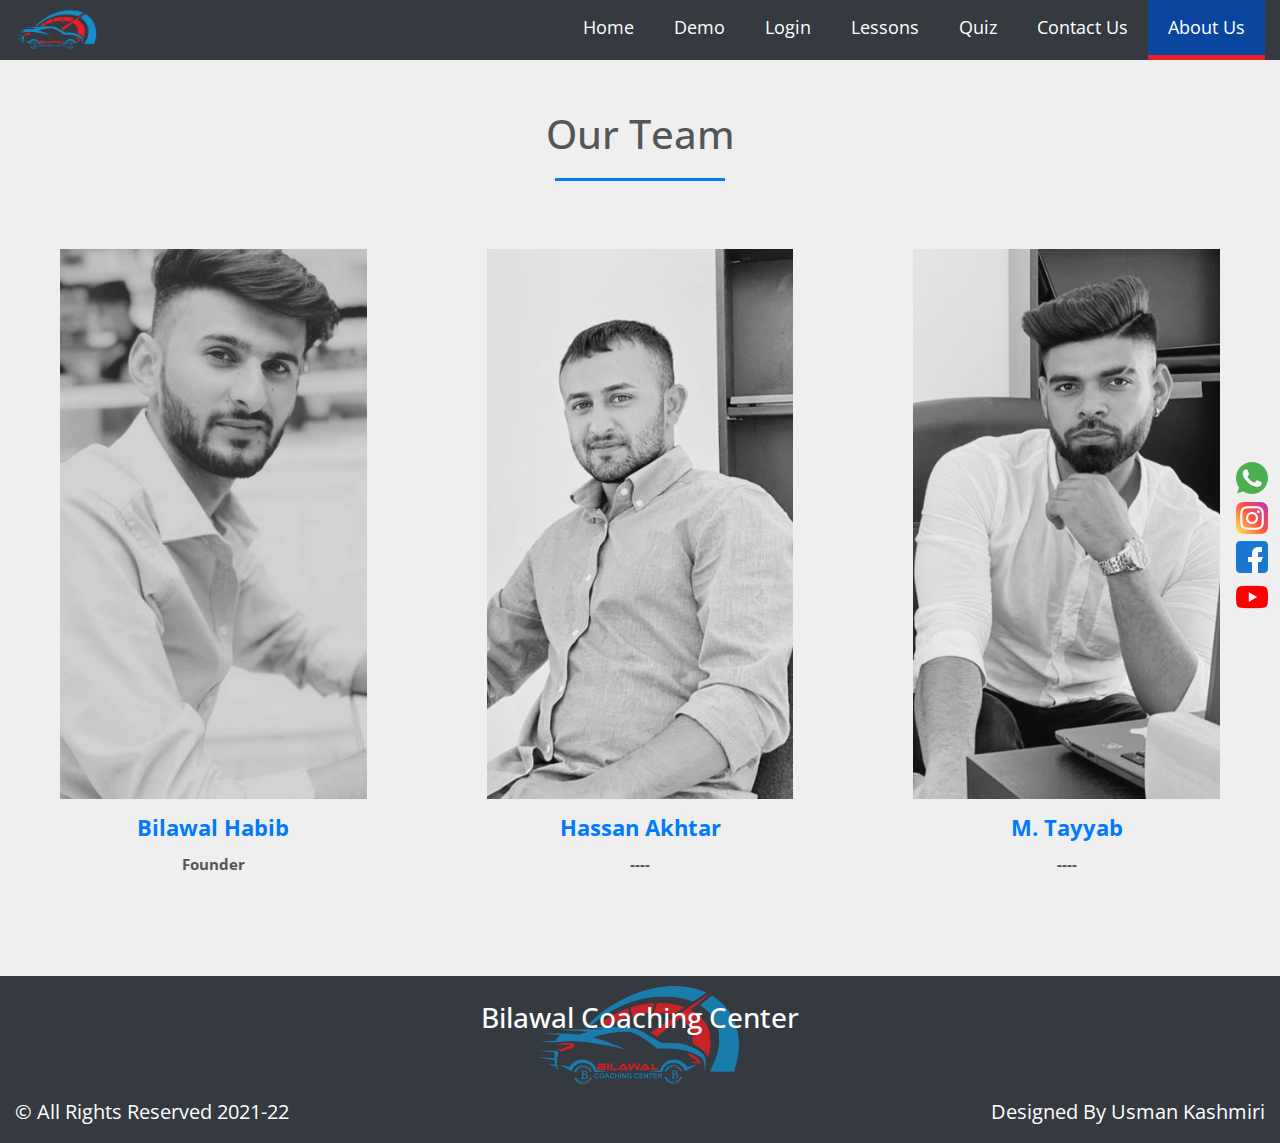
<file: about.html>
<!DOCTYPE html>
<html lang="en">

<head>
    <meta charset="UTF-8">
    <meta name="viewport" content="width=device-width, initial-scale=1.0">
    <title>About Us | Bilawal Coaching Center</title>
    <!--Style Sheets & CDNs-->
    <link rel="stylesheet" href="assets/styles/bootstrap.min.css">
    <link rel="stylesheet" href="assets/styles/main.css">
    <link rel="stylesheet" href="assets/styles/index.css">
    <link rel="stylesheet" href="https://cdnjs.cloudflare.com/ajax/libs/animate.css/4.1.1/animate.min.css">
    <link rel="stylesheet" href="https://stackpath.bootstrapcdn.com/font-awesome/4.7.0/css/font-awesome.min.css">
    <!--Favicon-->
    <link rel="shortcut icon" href="assets/images/Icons/favicon.png" type="image/x-icon">
</head>
</head>

<body>
    <!------------------------------------------------------------------NavBar---------------------------------------------------------------->
    <section id="nav-bar">
        <nav class="navbar navbar-expand-lg navbar-dark bg-dark">
            <div class="container-fluid">
                <a class="navbar-brand" href="index.html"><img width="85px" src="assets/images/Index/logo.png"></a>
                <button class="navbar-toggler" type="button" data-toggle="collapse" data-target="#navbarSupportedContent" aria-controls="navbarSupportedContent" aria-expanded="false" aria-label="Toggle navigation">
                    <span class="navbar-toggler-icon"></span>
                </button>
                <div class="collapse navbar-collapse" id="navbarSupportedContent">
                    <ul class="navbar-nav ml-sm-auto">
                        <li class="nav-item">
                            <a class="nav-link" href="index.html">Home</a>
                        </li>
                        <li class="nav-item">
                            <a class="nav-link" href="demo.html">Demo</a>
                        </li>
                        <li class="nav-item">
                            <a class="nav-link" href="login.html">Login</a>
                        </li>
                        <li class="nav-item">
                            <a class="nav-link" href="lesson.html">Lessons</a>
                        </li>
                        <li class="nav-item">
                            <a class="nav-link" href="quiz.html">Quiz</a>
                        </li>
                        <li class="nav-item">
                            <a class="nav-link" href="contact.html">Contact Us</a>
                        </li>
                        <li class="nav-item current">
                            <a class="nav-link" href="about.html">About Us</a>
                        </li>
                    </ul>
                </div>
            </div>
        </nav>
    </section>
    <!-- Social-Icons -->
    <div class="icons-box">
        <div class="social-links">
            <ul>
                <li class="social-icon">
                    <a href="#"><img src="assets/images/Icons/whatsapp.png" alt="Whatsapp"></a>
                </li>
                <li class="social-icon">
                    <a href="#"><img src="assets/images/Icons/instagram.png" alt="Instagram"></a>
                </li>
                <li class="social-icon">
                    <a href="#"><img src="assets/images/Icons/facebook.png" alt="Facebook"></a>
                </li>
                <li class="social-icon">
                    <a href="#"><img src="assets/images/Icons/youtube.png" alt="Youtube"></a>
                </li>
            </ul>
        </div>
    </div>
    <!-------------------------------------------Team Member's------------------------------------------>

    <section id="team">
        <div class="container-fluid">
            <h1>Our Team</h1>
            <div class="row justify-content-center">
                <div class="col-lg col-md-6 col-sm-8 profile-pic text-center">
                    <div class="img-box">
                        <img src="assets/images/Index/Bilawal.jpg" class="img-responsive">
                        <ul>
                            <a href="#">
                                <li><i class="fa fa-facebook"></i></li>
                            </a>
                            <a href="#">
                                <li><i class="fa fa-whatsapp"></i></li>
                            </a>
                            <a href="#">
                                <li><i class="fa fa-youtube"></i></li>
                            </a>
                        </ul>
                        <h2>Bilawal Habib</h2>
                        <h3>Founder</h3>
                    </div>
                </div>
                <div class="col-lg col-md-6 col-sm-8 profile-pic text-center">
                    <div class="img-box">
                        <img src="assets/images/Index/Hassan.jpg" alt="Hassan Akhtar" class="img-responsive">
                        <ul>
                            <a href="#">
                                <li><i class="fa fa-facebook"></i></li>
                            </a>
                            <a href="#">
                                <li><i class="fa fa-whatsapp"></i></li>
                            </a>
                            <a href="#">
                                <li><i class="fa fa-youtube"></i></li>
                            </a>
                        </ul>
                        <h2>Hassan Akhtar</h2>
                        <h3>----</h3>
                    </div>
                </div>
                <div class="col-lg col-md-6 col-sm-8 profile-pic text-center">
                    <div class="img-box">
                        <img src="assets/images/Index/Tayyab.jpg" alt="M. Tayyab" class="img-responsive">
                        <ul>
                            <a href="#">
                                <li><i class="fa fa-facebook"></i></li>
                            </a>
                            <a href="#">
                                <li><i class="fa fa-whatsapp"></i></li>
                            </a>
                            <a href="#">
                                <li><i class="fa fa-youtube"></i></li>
                            </a>
                        </ul>
                        <h2>M. Tayyab</h2>
                        <h3>----</h3>
                    </div>
                </div>
            </div>
        </div>

    </section>
    <!------------------------------------------------- Footer Started ------------------------------------------->
    <footer class="footer bg-dark">
        <div class="container-fluid">
            <div class="footer-heading">
                <h3 class="text-center text-white">Bilawal Coaching Center</h3>
                <img src="assets/images/Icons/favicon.png" class="footer-img">
            </div>
            <div class="row">
                <div class="col">
                    <p class="text-left text-white">&#169; All Rights Reserved 2021-22</p>
                </div>
                <div class="col">
                    <p class="text-right text-white">Designed By Usman Kashmiri</p>
                </div>
            </div>
        </div>
    </footer>
    <!--------------------------------------------------- Footer Ended -------------------------------------------->
    <!---------------------------------------JavaScript------------------------------------------------>
    <script src="assets/scripts/jquery-slim.min.js"></script>
    <script src="assets/scripts/bootstrap.min.js"></script>
</body>

</html>
</file>
<file: assets/styles/main.css>
/* FONT IMPORT */

@import url('https://fonts.googleapis.com/css2?family=Lobster&display=swap');
@import url('https://fonts.googleapis.com/css2?family=Roboto+Condensed:ital,wght@1,700&display=swap');
@import url('https://fonts.googleapis.com/css2?family=Open+Sans:wght@600&display=swap');
@import url('https://fonts.googleapis.com/css2?family=Open+Sans+Condensed:wght@700&family=Open+Sans:ital,wght@1,800&display=swap');
* {
    margin: 0px;
    padding: 0pc;
    font-family: 'Open Sans', sans-serif;
}


/* Primary Color: #0a46a0 */


/* Secondary Color: #000000 */


/* Contrast Color: #ed1f24 */


/* Scrool-Bar */

html {
    scroll-behavior: smooth;
}


/* custom scroll bar */

::-webkit-scrollbar {
    width: 8px;
}

::-webkit-scrollbar-track {
    background: #f1f1f1;
}

::-webkit-scrollbar-thumb {
    background: #0a46a0;
    border-radius: 10px;
}

::-webkit-scrollbar-thumb:hover {
    background: #0a46a0a3;
}


/* Navbar */

#nav-bar {
    position: sticky;
    top: 0px;
    z-index: 10;
    color: #000000;
}

.bg-dark {
    padding: 0 !important;
}

.navbar {
    padding: 0 1%;
}

.current {
    background-color: #0a46a0;
    text-decoration: none;
}

.nav-item {
    padding: 0 !important;
}

.navbar-nav li {
    padding: 0px 10px;
}

#nav-bar ul li a:hover {
    color: #ffffff!important;
}

.navbar-toggler {
    border: none!important;
}

.nav-link {
    color: white !important;
    font-size: 18px;
    text-decoration: none;
    border-bottom: 5px solid transparent;
    padding: 14px 20px !important;
    transition: border-bottom 0.3s;
}

.current a {
    border-bottom: 5px solid #ed1f24;
}

.nav-link:hover {
    border-bottom: 5px solid #ed1f24;
    background-color: #0a46a0;
}


/*  Marquee - Headline  */

.marquee {
    background-color: #ed1f24;
    height: 25px;
    overflow: hidden;
}

.col-sm-cc {
    padding: 0 6px 0 24px;
}

.col-lg-cc {
    padding: 0 !important;
}

marquee {
    width: 110%;
}

.row-cc {
    width: 100%;
}


/* icons */

li {
    list-style-type: none;
}

.icons-box {
    top: 50%;
    right: 0;
    position: fixed;
    text-align: right;
    z-index: 4;
}

div.social-links {
    padding: 4px;
}

.social-icon img {
    cursor: pointer;
    width: 62%;
    padding: 6%;
}

.social-icon img:hover {
    width: 68%;
}


/* Footer */

.footer-heading {
    position: relative;
}

.footer-img {
    max-width: 150px;
    opacity: 0.8;
    left: 50%;
    z-index: 2;
    position: relative;
    transform: translate(-50%, -50%);
}

.footer h3 {
    position: relative;
    z-index: 3;
    padding-top: 2%;
    margin-bottom: -9%;
}

.footer p {
    font-size: 20px;
}


/* Media Qeuries */

@media screen and (max-width: 1920px) {
    div.social-links {
        padding: 12px;
    }
    .social-icon img {
        width: 68%;
    }
    .social-icon img:hover {
        width: 74%;
    }
    .footer-img {
        max-width: 200px;
        margin: 9% 0 -7% 0;
    }
    .footer p {
        font-size: 20px;
    }
}

@media screen and (max-width: 1440px) {
    div.social-links {
        padding: 8px;
    }
    .social-icon img {
        width: 62%;
    }
    .social-icon img:hover {
        width: 68%;
    }
    .footer-img {
        margin: 9% 0 -10% 0;
    }
}

@media screen and (max-width: 1280px) {
    .footer-img {
        margin: 9% 0 -11% 0;
    }
}

@media screen and (max-width: 1080px) {
    .footer-img {
        max-width: 135px;
        margin: 9% 0 -10% 0;
    }
}

@media screen and (max-width: 880px) {
    div.social-links {
        padding: 6px;
    }
    .social-icon img {
        width: 50%;
    }
    .social-icon img:hover {
        width: 54%;
    }
}

@media screen and (max-width: 770px) {
    .footer-img {
        max-width: 100px;
        margin: 9% 0 -12% 0;
    }
}

@media (max-width: 540px) {
    .footer-img {
        max-width: 100px;
        margin: 9% 0 -14% 0;
    }
    .footer p {
        font-size: 11px;
    }
}
</file>
<file: assets/styles/index.css>
/* banner */

#banner {
    background: linear-gradient(rgba(0, 0, 0, 0.8), rgba(0, 0, 0, 0.6)), url(../images/Index/bg.jpg);
    background-size: cover;
    background-position: center;
    background-attachment: fixed;
    height: 100vh;
}


/* banner-text */

.banner-text {
    text-align: center;
    color: white;
    padding-top: 10px;
}

.banner-text h1 {
    font-family: 'Open Sans Condensed', sans-serif;
    font-style: italic;
    text-align: center;
    color: white;
    font-size: 75px;
}

.banner-text p {
    font-family: 'Lobster', cursive;
    text-align: center;
    color: white;
    font-size: 46px;
}

.video-frame {
    width: auto;
    display: flex;
    justify-content: center;
}

.lesson-video {
    width: 560px;
    height: 280px;
    border: 1px #0a46a0 solid;
    border-radius: 25px;
    display: block;
    position: relative;
}

.lesson-video:hover {
    box-shadow: 9px 5px 14px #ed1f24;
}


/*Banner Button*/

.banner-btns {
    margin: 20px auto 0;
}

.upper-btns {
    margin-bottom: 16px;
}

.banner-btns a {
    width: 220px;
    font-size: 30px;
    text-decoration: none;
    display: inline-block;
    margin: 0 6px;
    padding: 12px 0;
    color: white;
    background-color: #0a46a0;
    border-radius: 12px;
    position: relative;
    z-index: 1;
    transition: 0.4s;
}

.banner-btns a:hover {
    box-shadow: 5px 7px 14px #ed1f24;
    text-decoration: none;
    transform: translateY(-4px);
}

.banner-btns a:focus {
    box-shadow: 5px 7px 14px #ed1f24;
    transform: translateY(0);
}

.why-section h2 {
    font-size: 58px;
}


/* Services */

#services {
    background-image: linear-gradient(rgba(0, 0, 0, 0.8), rgba(0, 0, 0, 0.6)), url(../images/Index/bg.jpg);
    background-size: cover;
    background-position: center;
    background-attachment: fixed;
    padding-top: 20px;
    padding-bottom: 20px;
}

#services h1 {
    text-align: center;
    color: #efefef !important;
    padding-bottom: 10px;
}

#services h1::after {
    content: '';
    background: #efefef;
    display: block;
    height: 3px;
    width: 170px;
    margin: 20px auto 5px;
}

.services {
    margin-top: 40px;
}

.services-img {
    font-size: 40px;
    margin: 20px auto;
    padding: 0;
    width: 320px;
    border: 2px solid #0a46a0;
    overflow: hidden;
}

.services-img img {
    width: 100%;
    transform: scale(1);
    transition: 0.8s;
}

.services-img img:hover {
    transform: scale(1.1);
    cursor: pointer;
}

#services p {
    font-size: 16px;
    margin: 20px;
    color: #ffffff;
}

#services h3 {
    color: #ffffff;
}

.services-section {
    padding: 60px 0 90px;
}

.service-item {
    margin-bottom: 30px;
}

.why-section h2 {
    font-size: 45px;
    font-weight: 700;
}

.service-item p {
    margin-bottom: 40px;
}

.spad {
    padding-top: 102px;
    padding-bottom: 102px;
}


/********Icon Box*********/

.icon-box-item {
    margin-bottom: 30px;
}

.icon-box-item .ib-icon {
    width: 60px;
    height: 60px;
    display: flex;
    -webkit-box-align: center;
    -ms-flex-align: center;
    align-items: center;
    -webkit-box-pack: center;
    -ms-flex-pack: center;
    justify-content: center;
    font-size: 34px;
    color: #000000;
    border: 3px solid #000000;
    border-radius: 50%;
    float: left;
    margin-right: 20px;
    -webkit-transition: all 0.4s;
    transition: all 0.4s;
}

.icon-box-item .ib-text {
    overflow: hidden;
    padding-top: 3px;
}

.icon-box-item .ib-text h5 {
    margin-bottom: 15px;
}

.ib-icon:hover {
    background: #000000;
    color: #fff;
}


/* Team Member's */

#team {
    background-color: #efefef;
    padding-top: 40px;
    padding-bottom: 40px;
    color: #777777;
    padding-top: 50px;
    padding-bottom: 50px;
    color: #555555;
}

#team h1 {
    text-align: center;
    color: #555!important;
    padding-bottom: 10px;
}

#team h1::after {
    content: '';
    background: #007bff;
    display: block;
    height: 3px;
    width: 170px;
    margin: 20px auto 5px;
}

.profile-pic {
    margin: 45px;
}

.profile-pic .img-box {
    opacity: 1;
    display: block;
    position: relative;
}

.profile-pic .img-box img {
    filter: grayscale(1);
    height: 500px;
    width: 100%;
}

.profile-pic .img-box img:hover {
    filter: grayscale(0);
    cursor: pointer;
    transition: 0.7s;
}

.profile-pic h2 {
    font-size: 22px;
    font-weight: bold;
    margin-top: 15px;
    color: #007bff!important;
}

.profile-pic h3 {
    font-size: 15px;
    font-weight: bold;
    margin-top: 15px;
}

#team .fa {
    height: 25px;
    width: 25px;
    color: #007bff!important;
    background: #fff;
    padding: 4px;
    border-radius: 50%;
}

.img-box ul {
    padding: 15px 0px;
    position: absolute;
    z-index: 2;
    bottom: 120px;
    left: 59%;
    transform: translateX(-50%);
    opacity: 0;
}

.img-box ul li {
    padding: 5px;
    display: inline-block;
}

.img-box:hover ul {
    opacity: 1;
}

.img-box ul,
.img-box ul li {
    transition: 0.5s;
}


/* Testimonials */

#testimonials h1 {
    text-align: center;
    color: #555!important;
    padding-bottom: 10px;
}

#testimonials h1::after {
    content: '';
    background: #007bff;
    display: block;
    height: 3px;
    width: 170px;
    margin: 20px auto 5px;
}

#testimonials p {
    font-size: 26px;
}

#testimonials {
    padding-top: 50px;
    padding-bottom: 50px;
}

#testimonials .row {
    margin-top: 30px;
}

#testimonials .col-md-4 {
    margin: 40px auto;
}

#testimonials .profile {
    padding: 70px 10px 10px;
    background-color: #efefef;
}

.user {
    width: 120px;
    height: 120px;
    border-radius: 50%;
}

.profile img {
    top: -120px;
    position: relative;
    border: 10px solid #fff;
}

.profile h3 {
    font-size: 20px;
    margin-top: 15px;
    color: #007bff;
}

#testimonials span {
    font-size: 12px;
    color: #333333;
}

blockquote {
    font-size: 19px;
    line-height: 40px;
    top: 10px;
}

blockquote::before {
    content: '"';
    font-size: 50px;
    color: #00b7ff;
    position: relative;
    line-height: 20px;
    line-height: -15px;
    right: 5px;
}

blockquote::after {
    content: ' "';
    font-size: 50px;
    color: #00b7ff;
    position: relative;
    line-height: 20px;
    line-height: -15px;
    right: 5px;
}

.profile:hover {
    box-shadow: 0 0 15px 5px rgba(0, 0, 0, 0.2);
    cursor: pointer;
    transition: 0.2s;
}


/* CONTACT */

#contact h1 {
    text-align: center;
    color: #555!important;
    padding-bottom: 10px;
}

#contact .btn {
    margin-top: 1.5%;
}

#contact h1::after {
    content: '';
    background: #007bff;
    display: block;
    height: 3px;
    width: 170px;
    margin: 20px auto 5px;
}

#contact {
    background-color: #efefef;
    padding-top: 40px;
    padding-bottom: 40px;
    color: #777777;
}

.contact-form {
    padding: 15px;
    margin: 10px;
}

.form-control {
    border-radius: 0% !important;
    border: none;
}

::placeholder {
    color: #999!important;
}

.follow {
    background: #fff;
    padding: 10px;
    margin: 10px;
}

.contact-info .fa {
    margin-left: 10px;
    color: #007bff;
    font-weight: bold;
}


/* Media Qeuries */

@media screen and (max-width: 1920px) {
    #banner {
        height: auto;
    }
    .banner-text {
        padding-top: 100px;
    }
    .banner-text h1 {
        font-size: 108px;
    }
    .banner-text p {
        font-size: 50px;
    }
    .lesson-video {
        width: 640px;
        height: 375px;
    }
    .banner-btns {
        margin-top: 50px;
        padding-bottom: 50px;
    }
    .banner-btns a {
        width: 280px;
        font-size: 36px;
    }
    .why-section h2 {
        font-size: 66px;
    }
    .services-img img {
        width: 100%;
    }
    #services p {
        font-size: 18px;
    }
    #services h3 {
        font-size: 45px;
    }
    .profile-pic .img-box img {
        height: 680px;
        width: 90%;
    }
    .follow {
        font-size: 18px;
    }
}

@media screen and (max-width: 1440px) {
    #banner {
        height: auto;
    }
    .banner-text {
        padding-top: 16px;
    }
    .banner-text h1 {
        font-size: 68px;
    }
    .banner-text p {
        font-size: 34px;
    }
    .lesson-video {
        width: 500px;
        height: 272px;
    }
    .banner-btns {
        margin-top: 25px;
        padding-bottom: 25px;
    }
    .banner-btns a {
        width: 240px;
        font-size: 30px;
    }
    .why-section h2 {
        font-size: 50px;
    }
    .services-img {
        width: 365px;
    }
    .services-img img {
        width: 100%;
    }
    #services p {
        font-size: 16px;
    }
    #services h3 {
        font-size: 32px;
    }
    .profile-pic .img-box img {
        height: 550px;
        width: 100%;
    }
}

@media screen and (max-width: 1280px) {
    .banner-text h1 {
        font-size: 80px;
    }
    .banner-text p {
        font-size: 32px;
    }
    .lesson-video {
        width: 460px;
        height: 250px;
    }
    .banner-btns {
        padding-bottom: 30px;
    }
    .banner-btns a {
        width: 200px;
        font-size: 30px;
    }
    .services-img {
        width: 320px;
    }
}

@media screen and (max-width: 1080px) {
    .banner-text h1 {
        font-size: 68px;
    }
    .banner-text p {
        font-size: 28px;
    }
    .banner-btns a {
        width: 230px;
        font-size: 32px;
    }
    .why-section h2 {
        font-size: 56px;
    }
    .services-img {
        width: 300px;
    }
    .services-img img {
        width: 100%;
    }
    #services p {
        font-size: 16px;
    }
    #services h3 {
        font-size: 32px;
    }
    .profile-pic .img-box img {
        height: 500px;
        width: 115%;
    }
}

@media screen and (max-width: 880px) {
    .banner-text h1 {
        font-size: 59px;
    }
    .services-img {
        width: 480px;
    }
    .services-img img {
        width: 100%;
    }
    .why-section h2 {
        font-size: 50px;
    }
    #services p {
        font-size: 16px;
    }
    #services h3 {
        font-size: 32px;
    }
    .profile-pic .img-box img {
        height: 500px;
        width: 115%;
    }
}

@media screen and (max-width: 770px) {
    .banner-text h1 {
        font-size: 56px;
    }
    .why-section h2 {
        font-size: 45px;
    }
    .services-img {
        width: 450px;
    }
    .services-img img {
        width: 100%;
    }
    #services p {
        font-size: 16px;
    }
    #services h3 {
        font-size: 36px;
    }
    .profile-pic .img-box img {
        height: 500px;
        width: 100%;
    }
    .follow {
        font-size: 16px;
    }
}

@media (max-width: 540px) {
    div.banner-text {
        padding-top: 18%;
    }
    .banner-text h1 {
        font-size: 42px;
    }
    .banner-text p {
        font-size: 18px;
    }
    .lesson-video {
        width: 320px;
        height: 175px;
    }
    .upper-btns {
        margin-bottom: 10px;
    }
    .banner-btns {
        margin-top: 15px;
    }
    .banner-btns a {
        width: 150px;
        font-size: 22px;
        margin: 0 3px;
        padding: 10px 0;
    }
    .why-section h2 {
        font-size: 32px;
    }
    .services-img {
        width: 325px;
    }
    .services-img img {
        width: 100%;
    }
    #services p {
        font-size: 16px;
    }
    #services h3 {
        font-size: 36px;
    }
    .follow {
        font-size: 14px;
    }
}
</file>
